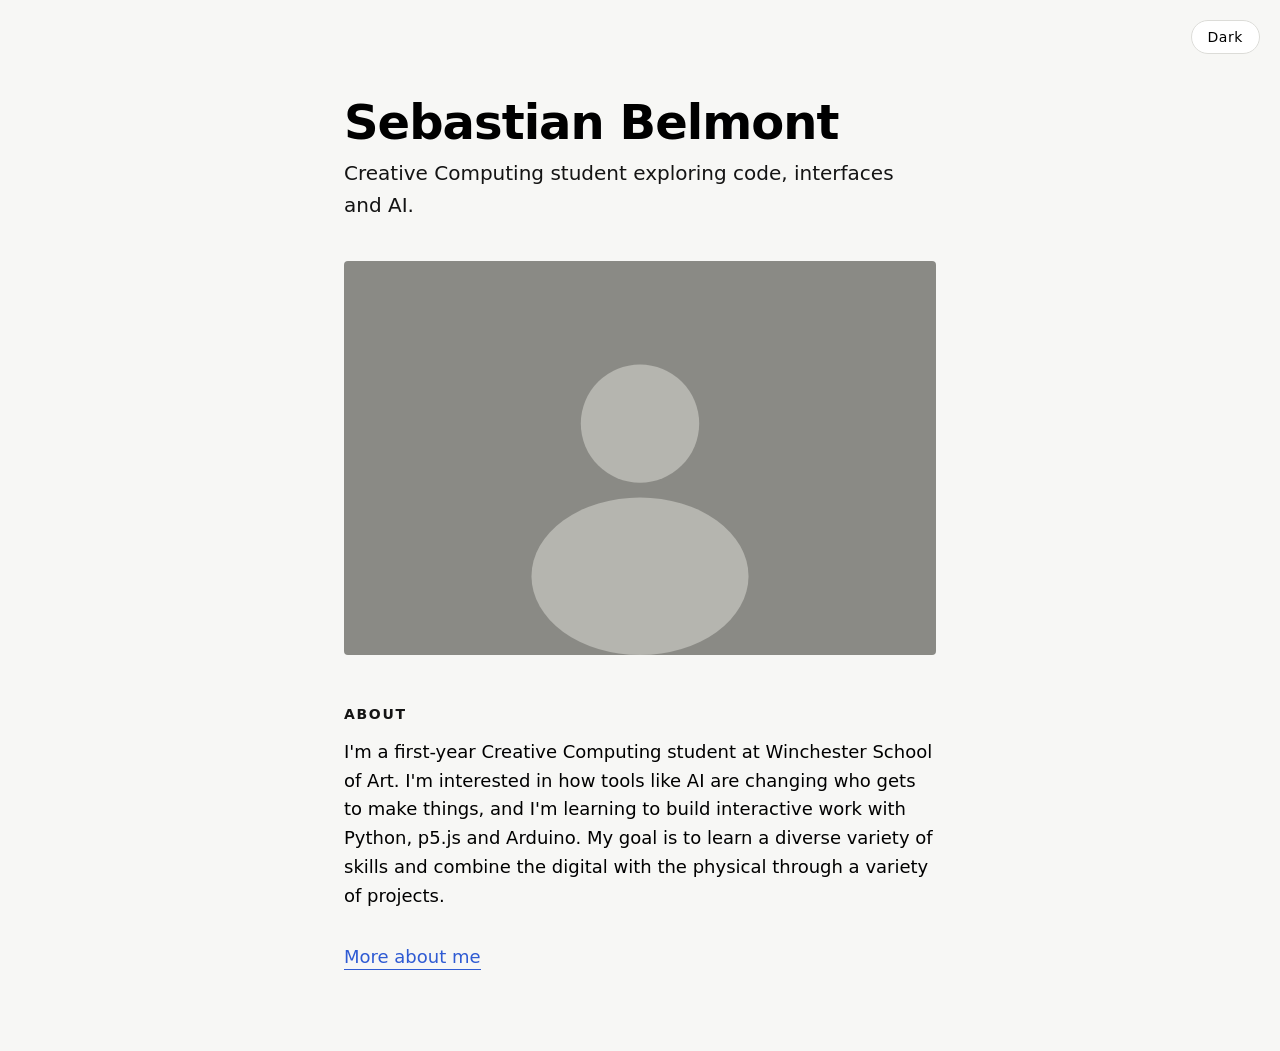
<file: week-02-html-css/index.html>
<!DOCTYPE html>
<html lang="en-GB">
<head>
    <meta charset="UTF-8">
    <meta name="viewport" content="width=device-width, initial-scale=1">
    <title>Sebastian Belmont</title>
    <link rel="stylesheet" href="stylesheet.css">
    <!-- Runs before the page draws, so it opens in the right theme without flashing -->
    <script>
        try {
            const saved = localStorage.getItem("theme");
            if (saved) document.documentElement.dataset.theme = saved;
        } catch (e) {}
    </script>
</head>

<body>
<button class="theme-toggle" type="button" aria-label="Switch between light and dark theme">
    <span class="theme-toggle__label">Dark</span>
</button>

<main class="creative">

    <h1>Sebastian Belmont</h1>

    <p class="id">
        Creative Computing student exploring code, interfaces and AI.
    </p>

    <img src="images/portrait.svg" alt="Placeholder image: swap for a photo or artwork of your own">

    <h2>About</h2>

    <p class="bio">
        I'm a first-year Creative Computing student at Winchester School of Art. I'm interested in how tools like AI are changing who gets to make things, and I'm learning to build interactive work with Python,  p5.js and Arduino. My goal is to learn a diverse variety of skills and combine the digital with the physical through a variety of projects.
    </p>

    <a href="https://wsa-creativecomputing.org/bjw1g26/about-me/">More about me</a>

</main>

<script src="theme.js"></script>
</body>
</html>
</file>
<file: week-02-html-css/stylesheet.css>
/* ==========================================================
   Colours as variables
   Light theme is the default; dark overrides the same names.
   ========================================================== */
:root {
    --bg: #f7f7f5;
    --text: #000000;
    --muted: #141414;
    --line: #dcdcd8;
    --accent: #2f5bd3;
    --button-bg: #ffffff;

    --font: system-ui, -apple-system, "Segoe UI", Roboto, "Helvetica Neue", Arial, sans-serif;
}

/* Dark theme, chosen with the toggle */
:root[data-theme="dark"] {
    --bg: #121212;
    --text: #ececec;
    --muted: #c5c5c5;
    --line: #2c2c2c;
    --accent: #8fb0ff;
    --button-bg: #1d1d1d;
}

/* Dark theme by default if the device is set to dark
   and the visitor hasn't picked a theme yet */
@media (prefers-color-scheme: dark) {
    :root:not([data-theme="light"]) {
        --bg: #121212;
        --text: #ececec;
        --muted: #cecece;
        --line: #2c2c2c;
        --accent: #8fb0ff;
        --button-bg: #1d1d1d;
    }
}

/* ==========================================================
   Page
   ========================================================== */
* {
    box-sizing: border-box;
}

body {
    margin: 0;
    background-color: var(--bg);
    color: var(--text);
    font-family: var(--font);
    font-size: 18px;
    text-align: left;
    line-height: 1.6;
    transition: background-color 0.2s, color 0.2s;
}

.creative {
    width: 100%;
    max-width: 640px;
    margin: 0 auto;
    padding: 96px 24px 80px;
}

h1 {
    margin: 0 0 8px;
    font-size: 48px;
    font-weight: 600;
    letter-spacing: -0.02em;
    line-height: 1.1;
}

h2 {
    margin: 48px 0 12px;
    font-size: 14px;
    font-weight: 600;
    letter-spacing: 0.12em;
    text-transform: uppercase;
    color: var(--muted);
}

.id {
    margin: 0 0 40px;
    font-size: 20px;
    color: var(--muted);
}

img {
    display: block;
    width: 100%;
    height: auto;
    border-radius: 4px;
}

.bio {
    margin: 0 0 32px;
}

a {
    color: var(--accent);
    text-decoration: none;
    border-bottom: 1px solid currentColor;
    padding-bottom: 2px;
}

a:hover {
    border-bottom-width: 2px;
}

/* ==========================================================
   Theme toggle button
   ========================================================== */
.theme-toggle {
    position: fixed;
    top: 20px;
    right: 20px;
    padding: 8px 16px;
    background-color: var(--button-bg);
    color: var(--text);
    border: 1px solid var(--line);
    border-radius: 999px;
    font-family: var(--font);
    font-size: 14px;
    letter-spacing: 0.04em;
    text-align: center;
    cursor: pointer;
}

.theme-toggle:hover {
    border-color: var(--muted);
}

.theme-toggle:focus-visible {
    outline: 2px solid var(--accent);
    outline-offset: 2px;
}

/* Smaller screens */
@media (max-width: 600px) {
    body {
        font-size: 16px;
    }

    .creative {
        padding-top: 80px;
        text-align: center;
    }

    h1 {
        font-size: 36px;
    }
}
</file>
